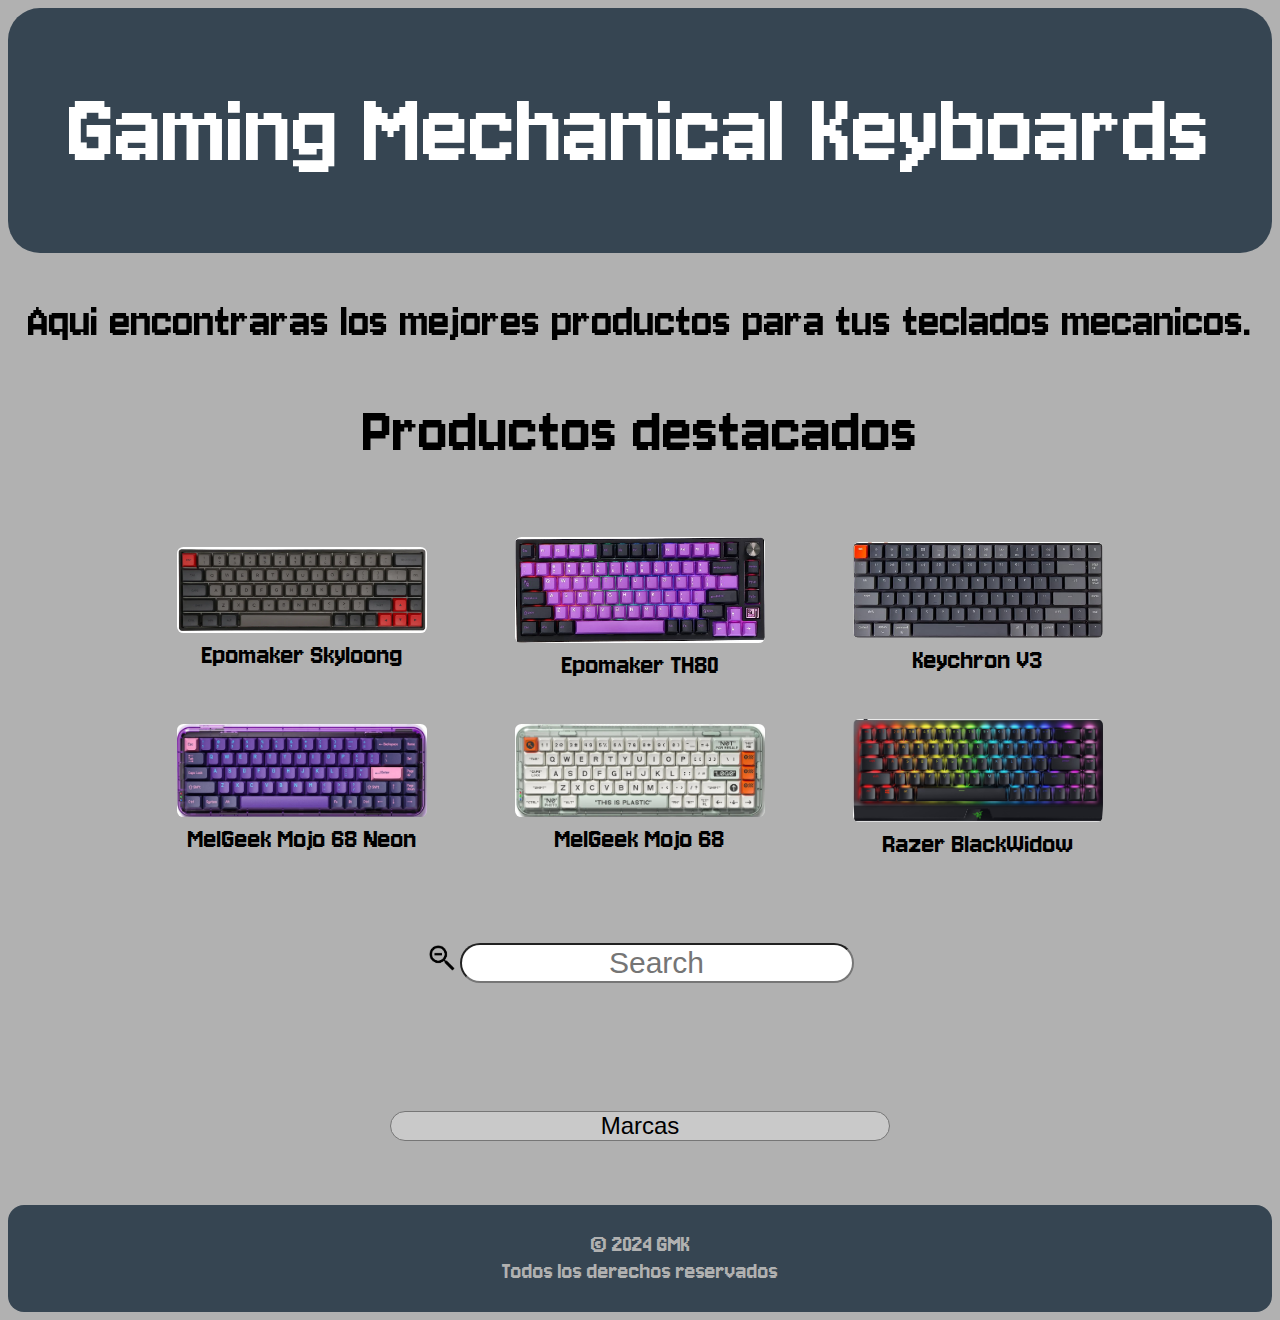
<file: GMK/index.html>
<!DOCTYPE html>
<html>
<head>
    <title>GMK</title>
    <link rel="preconnect" href="https://fonts.googleapis.com">
    <link rel="preconnect" href="https://fonts.gstatic.com" crossorigin>
    <link href="https://fonts.googleapis.com/css2?family=Jersey+10&display=swap" rel="stylesheet">
    <link rel="stylesheet" href="Estilos.css">

</head>
<body>
    <!--Encabezado-->
    <section>
    <h1 id="Titulo1" class="Posicion">Gaming Mechanical Keyboards</h1>
    <h2 class="Posicion">Aqui encontraras los mejores productos para  tus teclados mecanicos.</h2>
    <h1 id="Titulo2" class="Posicion">Productos destacados</h1>
    </section>
    <!--Menu de navegación-->
 <!--   <section>
        <nav>
           <a href="#PD">Productos Destacados</a> | 
           <a href="#TP">Todos los productos</a>
        </nav>
    </section>-->
    <!--Tabla de productos destacados-->
     <section id="PD" class="Contenedor">
        <table class="Tabla1">
            <tr>
                <td>
                    <a target="_blank" href="Productos_Destacados/Epomaker_Skyloong.html" >
                        <figure>
                            <img class="imagen" src="Imagenes/Epomaker Skyloong.png" width="250"><figcaption>Epomaker Skyloong</figcaption>
                        </figure>
                    </a>
                </td>
                <td> 
                    <a target="_blank" href="Productos_Destacados/Epomaker_TH80.html">
                        <figure>
                            <img class="imagen" src="Imagenes/Epomaker TH80.jpg"  width="250"><figcaption>Epomaker TH80</figcaption>
                        </figure>
                    </a>
                </td>
                <td>
                    <a target="_blank" href="Productos_Destacados/Keychrone_K3.html"> 
                        <figure>
                            <img class="imagen" src="Imagenes/Keychron K3.jpg" width="250"><figcaption>Keychron V3</figcaption>
                        </figure>
                    </a>
                </td>
            </tr>
            <tr>
                <td>
                   <a target="_blank" href="Productos_Destacados/MelGeek_neon.html">
                    <figure>
                        <img class="imagen" src="Imagenes/MelGeek Mojo 68 neon.jpg" width="250"><figcaption>MelGeek Mojo 68 Neon</figcaption>
                    </figure>
                   </a>
                </td>
                <td>
                    <a target="_blank" href="Productos_Destacados/MelGeek_Mojo68.html">
                        <figure>
                            <img class="imagen" src="Imagenes/MelGeek Mojo 68.jpg" width="250"><figcaption>MelGeek Mojo 68</figcaption>
                        </figure>
                    </a>
                </td>
                <td>
                   <a target="_blank" href="Productos_Destacados/Razer_BW.html">
                    <figure>
                        <img class="imagen" src="Imagenes/Razer BW V3-1.jpg"   width="250"><figcaption>Razer BlackWidow</figcaption>
                    </figure>
                   </a>
                </td>
            </tr>
        </table>
     </section>
<!-------------------------------------------------------------------------------------------------------------------------------------------------------->
     <!--Buscador-->
     <section class="buscador"><!--Esta es la seccion para el buscador de productos-->
        <label for="buscador"><img id="lupa" src="Imagenes/lupa.png" alt=""></label>
        <input type="text" placeholder="Search">
        <br>
        <select>
            <option value="" disabled selected>Marcas</option>
            <option value="op1">Opción 1</option>
            <option value="op2">Opción 2</option>
            <option value="op3">Opción 3</option>
        </select>
     </section>

     <footer>
        <p>&copy; 2024 GMK <br>Todos los derechos reservados</p>
     </footer>
</body>
</html>
</file>
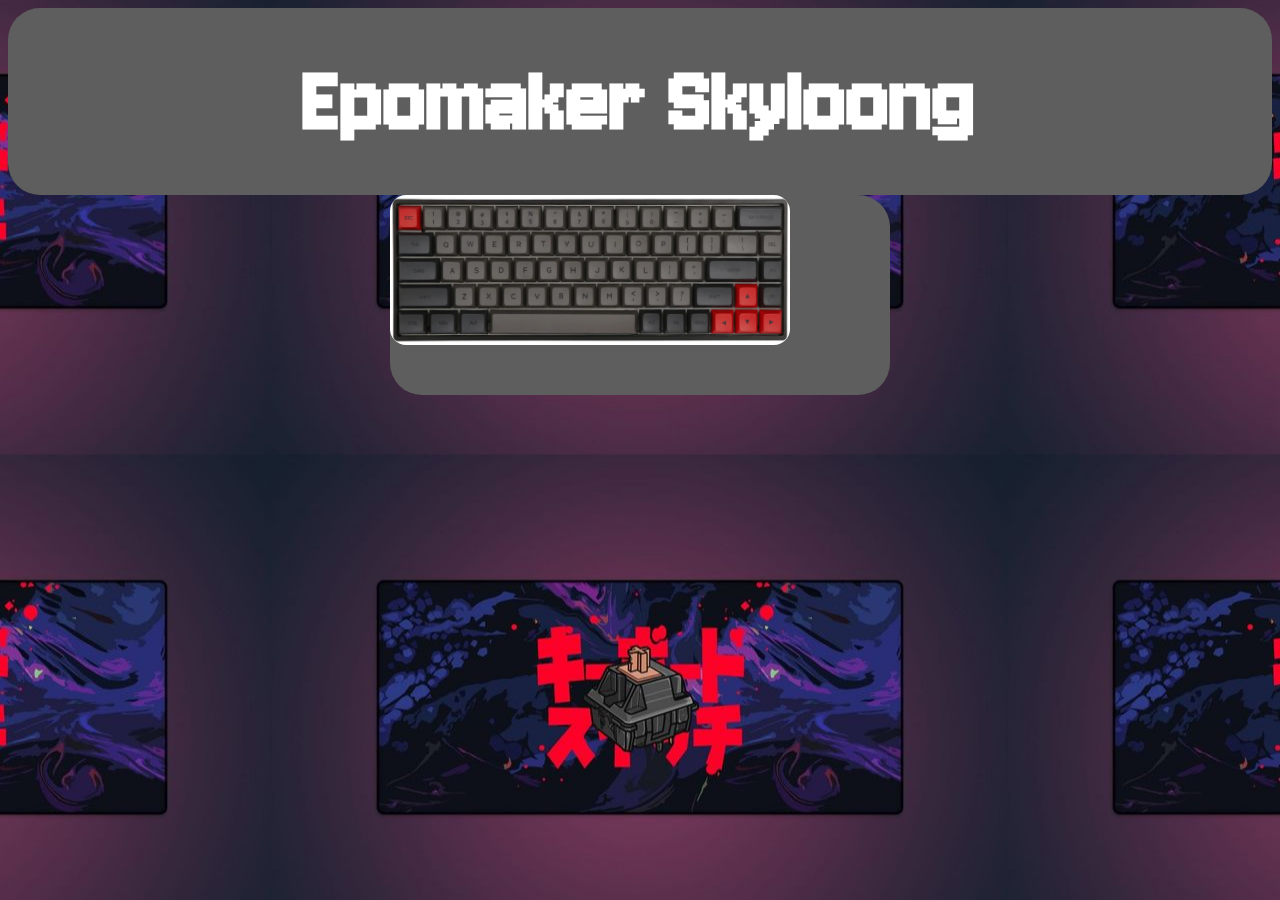
<file: GMK/Productos_Destacados/Epomaker_Skyloong.html>
<!DOCTYPE html>
<html>
<head>
    <title>Epomaker Skyloong</title>
    <link rel="preconnect" href="https://fonts.googleapis.com">
    <link rel="preconnect" href="https://fonts.gstatic.com" crossorigin>
    <link href="https://fonts.googleapis.com/css2?family=Jersey+10&display=swap" rel="stylesheet">
    <link rel="stylesheet" href="Estillos-P.css">
</head>

<body> 
    <section>
        <h1>Epomaker Skyloong</h1>
    </section>
    <section id="Teclado">
        <img src="Skyloong/Epomaker Skyloong.png">
    </section>

</body>
</html>
</file>
<file: GMK/Estilos.css>
html{

     font-family: "Jersey 10", sans-serif;
     font-weight: 400;
     font-style: normal;
      
}
body{
    background-color: #b1b1b1;
}
#Titulo1{
    font-size: 110px;
    font-weight: 300;
    color: #ffffff;
    margin: 0;
    border-radius: 2rem;
    background-color: #364552;
    padding: 4rem 3rem;
}
#Titulo2{
     font-size: 70px;
     font-weight: 300;
     color: #000000;
}
h2{
    font-size: 50px;
    font-weight: 300;
    color:#000000;
}

nav{
    margin: 4rem 0;
    text-align: center;
    font-family: cursive;
    font-size: 50px;
}

.Posicion{ /*Este selector corresponde a las posicion de mi encabezado, hasta la parte de modellos destacados*/
    text-align: center;
}
.Contenedor{
    display: flex;
    justify-content: center;
}
.imagen {
    margin:2px; /* Añadir un poco de espacio entre las imágenes */
    border-radius: 0.4rem;
    transition: box-shadow 0.3s ease, cursor 0.3s ease; /* Transición suave para el sombreado y el cursor */
}
.imagen:hover{
    cursor: pointer;
    box-shadow: 0 0.1rem 0.8rem #000000;
    transform: scale(1.1);
}
figcaption{
    transition: color 0.3s ease;
     font-size: 30px;
     color: #000000;
     text-align: center;
}
figcaption:hover{
    color: #0099ff;
}
a {
    text-decoration: none;
}

footer{
    text-align: center;
    font-size: 25px;
    color: #b1b1b1;

    margin: 0;
    padding: 0.1rem 0.01rem;
    background-color: #364552;
    border-radius: 1rem;
}

#lupa{
    width: 30px;
}
.buscador{
    text-align: center;
}
input{
    margin: 4rem 0;
    text-align: center;
    font-size: 30px;
    border-radius: 2rem;

    appearance: none;
}
select{
    margin: 4rem 0;
    background-color: #c9c9c9;
    
    border-radius: 2rem;
    text-align: center;
    font-size: 1.5rem;
    width: 500px;
    height: 30px;

    appearance: none;
}
</file>
<file: GMK/Productos_Destacados/Estillos-P.css>
html{

    font-family: "Jersey 10", sans-serif;
    font-weight: 400;
    font-style: normal;
     
}
body{
    background-image: url(Fondos/Mat.jpeg);
    background-size: auto;
    background-position: center;
    /*background-repeat: no-repeat;*/
}
h1{
    color: #ffffff;
    font-size: 100px;
    text-align: center;
    background-color: #5e5e5e;
    margin: 0;
    border-radius: 2rem;
    padding: 2.5rem 5rem;
    background-position: center;
  
}
img{
    width: 400px;
    height: 150px;
    border-radius: 1rem;
}

#Teclado{
    width: 500px;
    height: 200px;
    margin: 0 auto;
    background-color: #5e5e5e;
    border-radius: 2rem;
    
}
</file>
